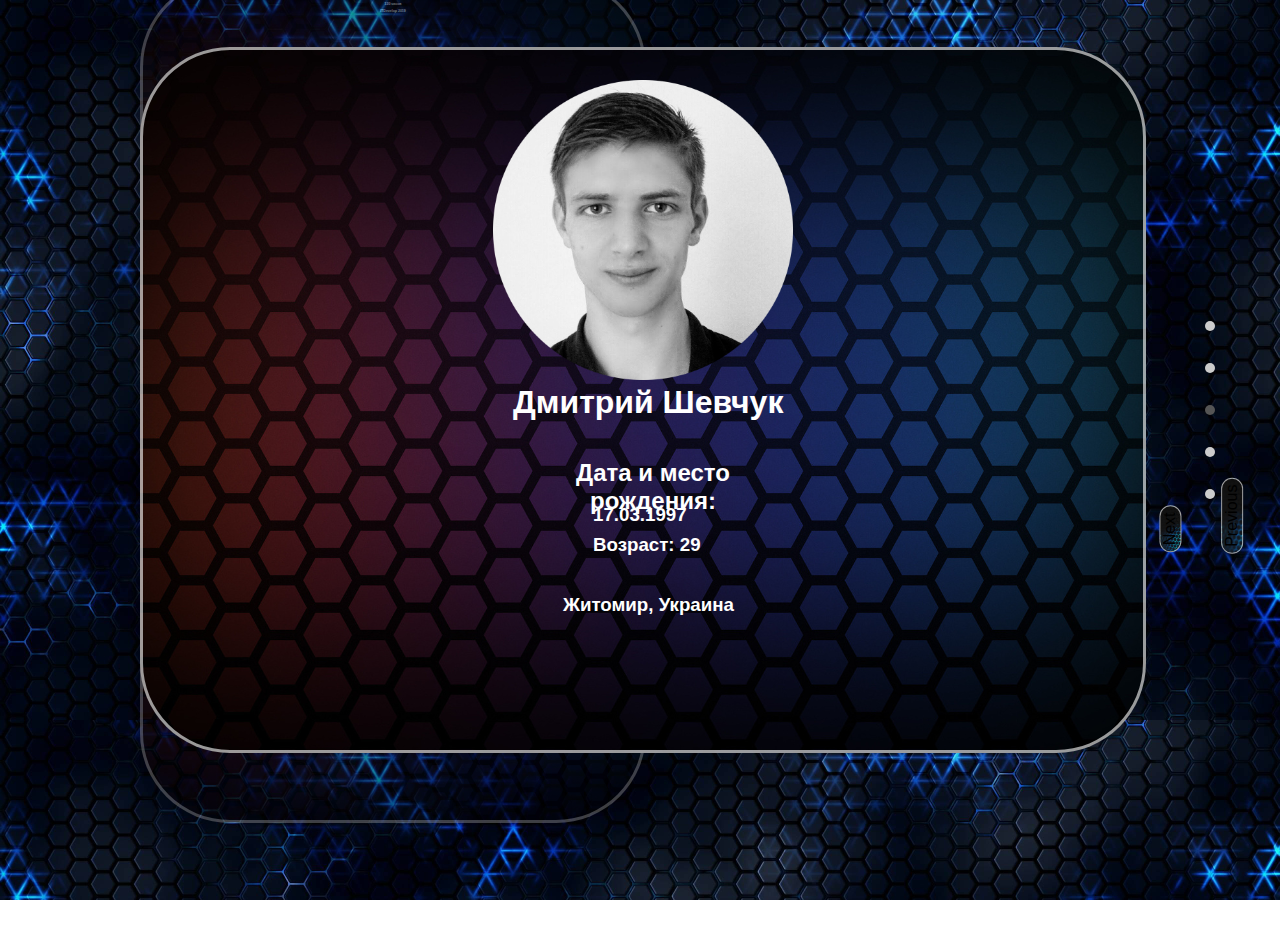
<file: index.html>
<!DOCTYPE html>
<html lang="ru" dir="ltr">
  <head>
    <meta charset="utf-8">
    <meta name="viewport" content="width=device-width, initial-scale=1.0">
    <meta http-equiv="X-UA-Compatible" content="ie=edge">
    <title>Резюме</title>
    <link rel="stylesheet" href="Basic_version.css">
    <link rel="shortcut icon" href="Pictures/ico.png" type="image/x-icon">
  </head>
  <body>
    <div class="gallery">
      <div class="gallery-container">
// 4
        <div class="gallery-item">
          <h1 class="Title">Практика</h1>
          <h3>LvlApp Studio 2018</h3>
          <h3>120 часов</h3>
          <h3>ITDevelop 2019</h3>
        </div>
// 5
        <div class="gallery-item">
          <h1 class="Title">Контакт</h1>
        </div>
// 1
        <div class="gallery-item">
          <img class="img1" src="Pictures/Photo.png" alt="error" style="max-width:300px; max-height:300px">
          <h1 class="first_name">Дмитрий Шевчук</h1>
          <h2 class="Date">Дата и место рождения:</h2>
          <h3 class="date1">17.03.1997</h3>
          <h3 class="Age">Возраст: <span id="timer"></span></h3>
          <h3 class="location">Житомир, Украина</h3>
        </div>
// 2
        <div class="gallery-item">
          <h1 class="Title">Образование</h1>
          <h2> Университет Опольски </h2>
          <h3>2016-</h3>
          <h3>Специальность: Информатика (инжинер)</h3>
          <h1>Житомирский агротехнический колледж</h1>
          <h3>2012-2016</h3>
          <h3>Специальность: Механизация сельского хозяйства в агропромышленном комплексе</h3>
        </div>
// 3
        <div class="gallery-item">
          <h1 class="Title">Курсы и стажеровки</h1>
          <h1>Интегрированная программа развития Университета Опольского курс C#</h1>
          <h3>2019</h3>
          <h1>Курсы Английского языка B1 CEFR</h1>
          <h3>Сентябрь-Декабрь 2018</h3>
          <h1>Курсы Польского языка A1, B1 CEFR</h1>
          <h3>Сентябрь-Декабрь 2016</h3>
          <h1>Фонд "Мисия в Украину"</h1>
          <h3>Волонтёр летнего лагеря для детей с ограничеными возможностями</h3>
          <h3>2011-2012</h3>
        </div>
        </div>
        <div class="gallery-controls"></div>
      </div>
      <script src="Script.js"></script>
      <script src="Timer.js"></script>
  </body>
</html>
</file>
<file: Basic_version.css>
body{
  background-image: url("Pictures/backg.jpg");
  background-size:contain;
  background-attachment:fixed;
  font-family: -moz-system, Raleway, Open Sans, Droid Sans, Roboto,arial, sans-serif;
  font-family: -apple-system,BlinkMacSystemFont,Roboto,Open Sans,Helvetica Neue,sans-serif;
}
h1, h2, h3{
  color: #FFFFFF;
}
.img1{
  width: 100%;
  margin: 3% auto;
}
.first_name{
  position: absolute;
  margin: -3% 35% 15px 37%;
  color: #FFFFFF;
}
.Date{
  position: absolute;
  margin: 45px 35% 15px 37%;
  color: #FFFFFF;
}
.date1{
  position: absolute;
  margin: 90px 40% 15px 45% ;
  color: #FFFFFF;
}
.Age{
  position: absolute;
  margin: 120px 40% 15px 45% ;
  color: #FFFFFF;
}
.location{
  position: absolute;
  margin: 180px 35% 15px 42% ;
  color: #FFFFFF;
}
.gallery{
  width:100%;
}
.gallery-container{
  align-items: center;
  display: flex;
  height: 700px;
  margin: 50px auto;
  max-width: 1000px;
  position: relative;
}
.gallery-item{
  text-align: center;
  height: 50%;
  opacity: .4;
  position:absolute;
  transition: all 0.3s ease-in-out;
  width: 50%;
  z-index:0;
  border-radius: 90px;
  border: 3px solid rgba(255, 255, 255, 0.6);
  background: url("Pictures/backg2.png")center/cover repeat;
}
.gallery-item.gallery-item-selected {
  text-align: center;
  border-radius: 90px;
  border: 3px solid rgba(255, 255, 255, 0.6);
  height: 100%;
  opacity: 1;
  top: 50%;
  transform: translateY(-50%);
  width: 100%;
  z-index: 2;
  background: url("Pictures/backg2.png")center/cover repeat;
}

.gallery-item.gallery-item-previous,
.gallery-item.gallery-item-next, {
  height: 200px;
  opacity: 1;
  width: 200px;
  z-index: 1;
}

.gallery-item.gallery-item-previous {
  top: 30%;
  font-size: 3px;
  transform: translateY(-50%);
}

.gallery-item.gallery-item-next {
  top: 70%;
  transform: translateY(-50%);
  font-size: 3px;
}

.gallery-item.gallery-item-first {
  top: 15%;
  transform: translateY(-50%);
  font-size: 3px;
}

.gallery-item.gallery-item-last {
  top: 85%;
  transform: translateY(-50%);
  font-size: 3px;
}

.gallery-controls {
  display: flex;
  justify-content: center;
  margin-left: 90%;
  margin-top: -27%;
}

.gallery-controls button {
  transform: rotate(-90deg) translateX(45%);
  cursor: pointer;
  font-size: 16px;
  margin: 80px 0 22px 0;
  text-transform: capitalize;
  border-radius: 90px;
  border: 1px solid rgba(255, 255, 255, 0.6);
  background: url("Pictures/background_for_button.jpg");
  background-size:cover;
}

.gallery-controls button:focus {
  outline: none;
}

.gallery-controls-previous {
  position: relative;
}

.gallery-controls-previous::before {
  border: solid #000;
  border-width: 0 2px 2px 0;
  display: inline-block;
  height: 4px;
  top: -10px;
  padding: 2px;
  position: absolute;
  top: 0;
  transform: rotate(135deg) translateX(-50%);
  transition: top 0.15s ease-in-out;
  width: 4px;
}

.gallery-controls-previous:hover::before {
  left: -18px;
}

.gallery-controls-next {
  position: relative;
}

.gallery-controls-next::before {
  border: solid #000;
  border-width: 0 2px 2px 0;
  display: inline-block;
  height: 4px;
  padding: 2px;
  position: absolute;
  bottom: -10px;
  left: 50%;
  transform: rotate(-45deg) translateX(-50%);
  transition: right 0.15s ease-in-out;
  width: 4px;
}

.gallery-controls-next:hover::before {
  right: -18px;
}

.gallery-nav {
  bottom: -15px;
  display: flex;
  justify-content: center;
  list-style: none;
  transform: rotate(-90deg) translateX(-50%);
  margin-left: 55%;
  margin-bottom: 85%;
  position: absolute;
  width: 100%;
}

.gallery-nav li {
  background: #ccc;
  border-radius: 50%;
  height: 10px;
  margin: 0 16px;
  width: 10px;
}

.gallery-nav li.gallery-item-selected {
  background: #555;
}
</file>
